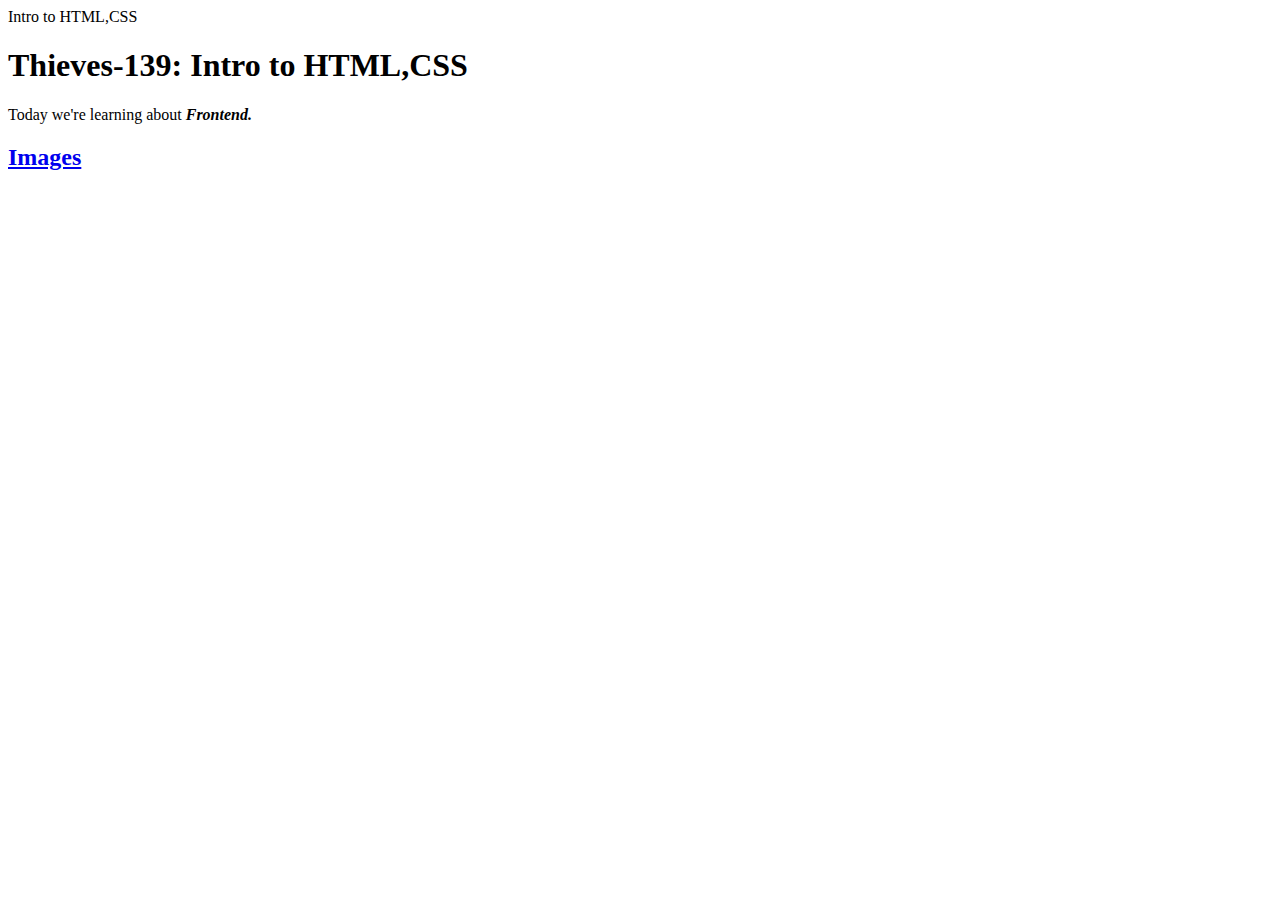
<file: index.html>
<!DOCTYPE html>
<html lang="en">
<head>
    <meta charset="UTF-8">
    <meta name="viewport" content="width=device-width, initial-scale=1.0">
    <link rel="styles"
    <title>Intro to HTML,CSS</title>
</head>
<body>
    <h1>Thieves-139: Intro to HTML,CSS</h1>
    <p>Today we're learning about <em><strong>Frontend.</strong></em></p>
    <a href="https://www.codingtemple.com/" target="_blank> Go to Coding Temple</a>
    <img src="" alt="">
    <h2>Images</h2>
    <video control autoplay loop src=""
    <section>
    <h2>Lists</h2>
    <h3>Unordered List</h3>
    <ul>


    </ul>
    </section>
</body>
</html>
</file>
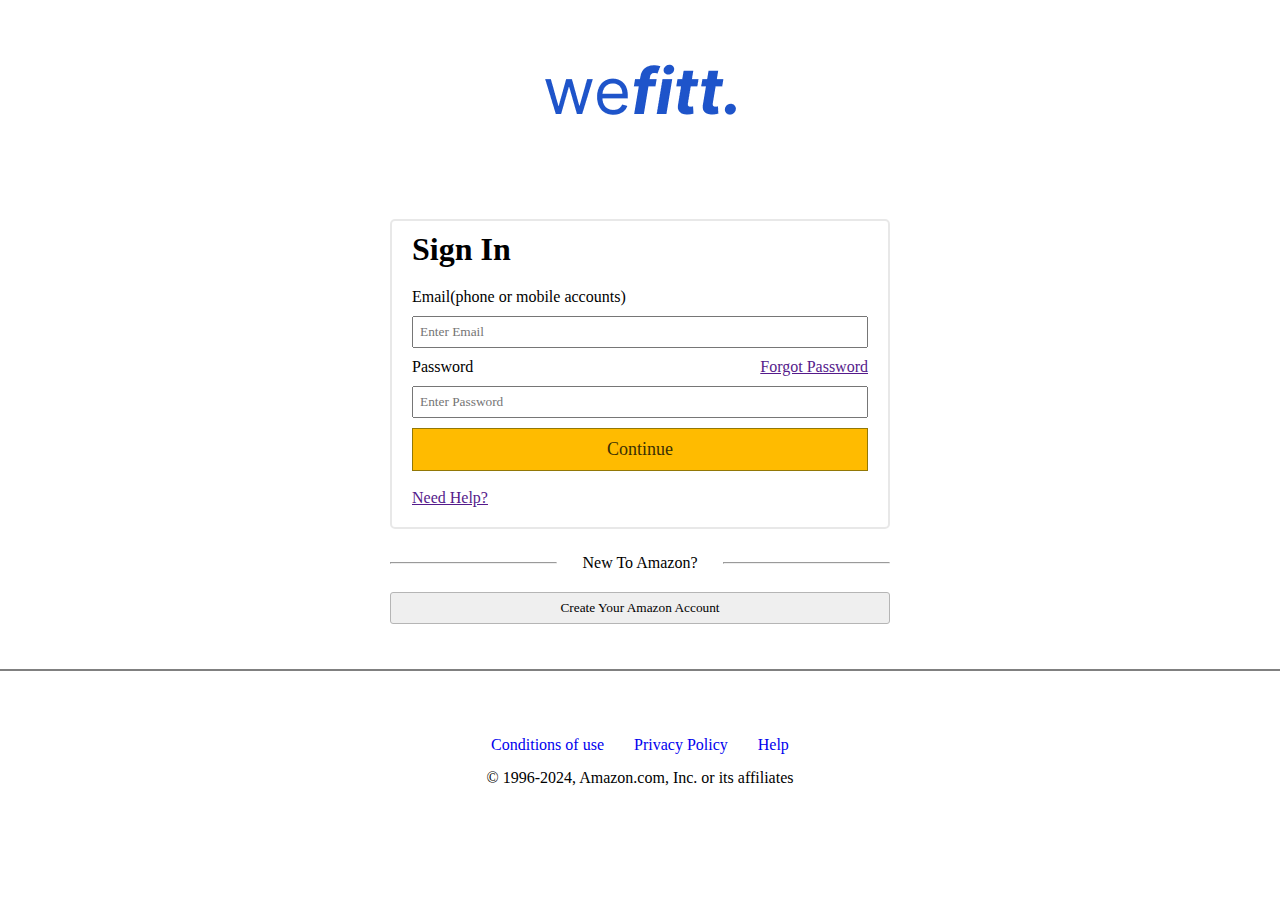
<file: Amazon.html>
<!DOCTYPE html>
<html lang="en">
<head>
    <meta charset="UTF-8">
    <meta name="viewport" content="width=device-width, initial-scale=1.0">
    <link rel="stylesheet" href="styles.css">
    <title>Amazon Sign in</title>
</head>
<header>
    <img src="wefitt(1).png" class="brand">
</header>
<body>
<div class="border">
    <form>
        <h1 class="sign-in">Sign In</h1>
        <div class="my-form">
            <div class="form-wrapper">
                <p>Email(phone or mobile accounts)</p>
                <input type="Enter Email" maxlength="128" name="email" placeholder="Enter Email" />
            <div>
            <div class="flex">
                <p>Password</p>
                <a href="" id="pass">Forgot Password</a>
            </div>
            <input type="password" maxlength="128" name="password" placeholder="Enter Password" />
            <button id="continue">Continue</button>
    </form>
        </div>
        <br>
        <a href="">Need Help?</a>
    </div>
</div>   
<div class="form-footer">
    <div class="label">
        <hr> <span>New To Amazon?</span> <hr>
    </div>
    <button class="signup">Create Your Amazon Account</button>
</div>
</div>
<footer>
    <ul class="footer-nav">
        <li><a href="#">Conditions of use</a></li>
        <li><a href="#">Privacy Policy</a></li>
        <li><a href="#">Help</a></li>
    </ul>
    <span>© 1996-2024, Amazon.com, Inc. or its affiliates</span>
</footer>
</body>
</html>
</file>
<file: styles.css>
*{
    box-sizing: border-box;
    margin: 0;
    padding: 0;
    font-family:'Times New Roman', Times, serif ;
}
body {
    margin: 0;
    display: flex;
    justify-content: center;
    align-items: center;
    height: 40vh;
    min-height: 100vh;  
    flex-direction: column;
}
.border {
    display: flex;
    flex-direction: column;
    align-items: center;

}
input {
    width: 100%;
    margin: 10px 0;
    padding: 6px;
}

.flex {
    margin: 0;
    padding: 0;
    display: flex;
    justify-content: space-between;
    align-items: center;
    
}

form {
    border: 2px solid rgba(223, 223, 223, 0.706);
    border-radius: 5px;
    padding: 10px 20px 20px 20px;
    width: 500px;
}

h1 {
    margin-bottom: 20px;
}

h2 {
    font-size: 32px;
    margin: 10px;
}

label {
    margin: 20px;
}

#continue {
    background-color: rgb(255, 187, 0);
    width: 100%;
    padding: 10px;
    font-size: 18px;
    border: 1px solid rgb(146, 120, 6);
    color: rgb(58, 48, 5);;
}

.brand {
    margin-bottom: 100px;
}
.form-footer {
    margin: 25px 0px;
    width: 100%;
}

.form-footer .label {
    display: flex;
    align-items: center;
    justify-content: center;
}

.form-footer .label hr {
    width: 50%;
}

.form-footer .label span {
    text-align: center;
    width: 50%;
}

button.signup {
    margin: 20px 0px;
    width: 100%;
    padding: 7px;
    border-radius: 3px;
    border: 1px solid #b5b5b5;
}

footer {
    width: 100%;
    padding: 50px;
    border-top: 2px solid grey;
    text-align: center;
}

footer ul.footer-nav {
    display: flex;
    justify-content: center;
}

footer ul.footer-nav li {
    list-style: none;
    padding: 15px;
}

footer ul.footer-nav li a {
    text-decoration: none;
}
</file>
